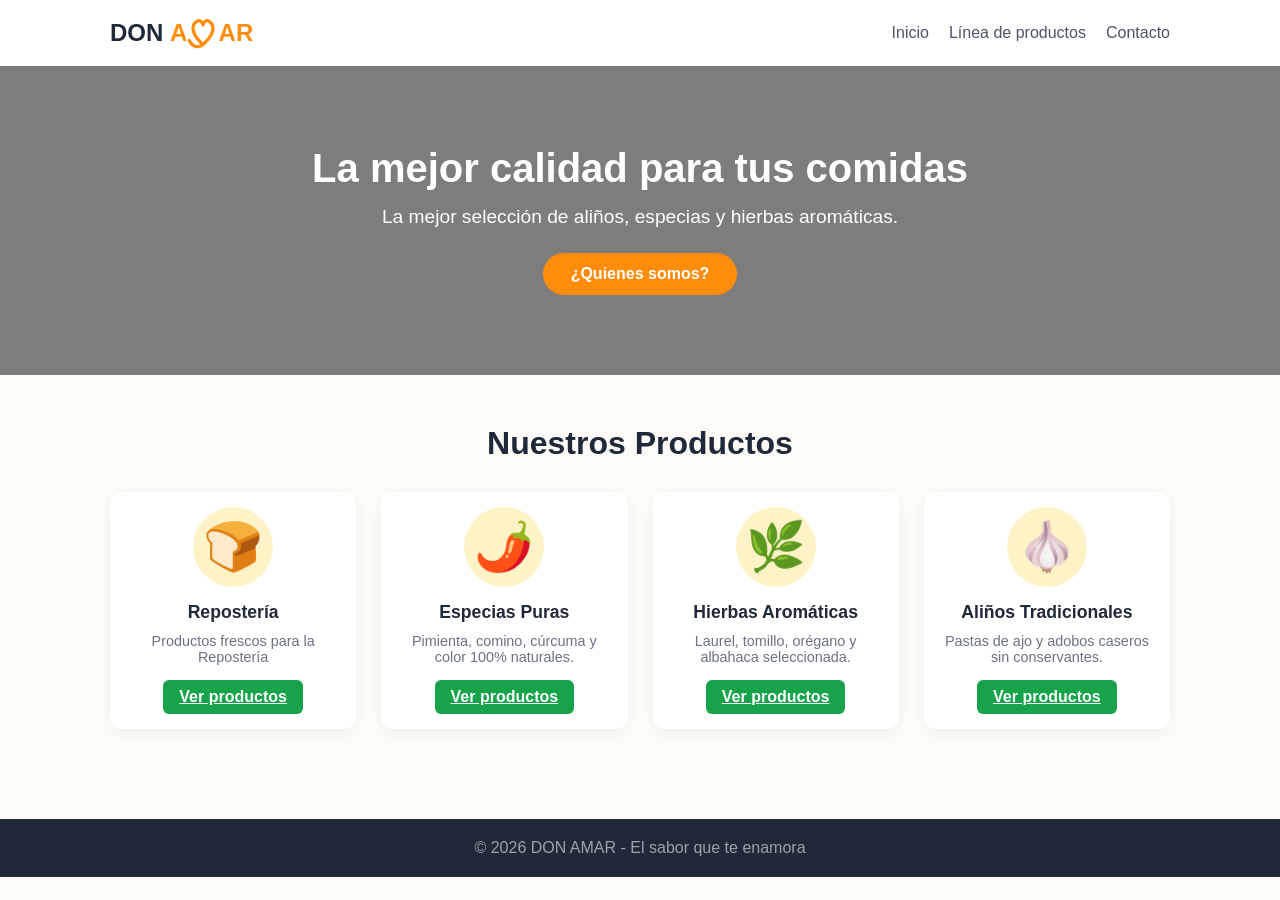
<file: index.html>
<!DOCTYPE html>
<html lang="es">
<head>
    <meta charset="UTF-8">
    <meta name="viewport" content="width=device-width, initial-scale=1.0">
    <title>DON AMAR</title>
    <link rel="stylesheet" href="styles.css">
</head>
<body>


    <!-- Encabezado y Navegación -->
    <header class="header">
        <div class="container logo-nav">
            <a href="#" class="logo">
                <h2>
    DON 
    <span class="Logo-amar">


        A<svg class="m-heart" viewBox="0 0 100 110" fill="none" stroke="currentColor" stroke-width="10" stroke-linecap="round" stroke-linejoin="round"><path d="M 50 90 C 20 65 10 35 30 20 C 45 10 50 30 50 30 C 50 30 55 10 70 20 C 90 35 80 65 50 90 C 35 102 18 98 8 78"/></svg>AR
    </span>
</h2>
            </a>
            <nav class="nav">
                <ul>
                    <li><a href="#inicio">Inicio</a></li>
                    <li><a href="#productos">Línea de productos</a></li>
                    <li><a href="contacto.html">Contacto</a></li>
                </ul>
            </nav>
        </div>
    </header>

    <!-- Sección Principal (Hero) -->
    <section id="inicio" class="hero">
        <div class="container">
            <h1>La mejor calidad para tus comidas</h1>
            <p>La mejor selección de aliños, especias y hierbas aromáticas.</p>
            <a href="#productos" class="btn">¿Quienes somos?</a>
        </div>
    </section>

    <!-- Catálogo de Productos -->
    <section id="productos" class="products container">
        <h2>Nuestros Productos</h2>
        <div class="product-grid">

           <!-- Tarjeta 1: Repostería -->
<div class="product-card">
    <div class="card-img-placeholder">🍞</div>
    <h3>Repostería</h3>
    <p>Productos frescos para la Repostería</p>
    <a href="reposteria.html" class="btn-card">Ver productos</a>
</div>

<!-- Tarjeta 2: Especias Puras -->
<div class="product-card">
    <div class="card-img-placeholder">🌶️</div>
    <h3>Especias Puras</h3>
    <p>Pimienta, comino, cúrcuma y color 100% naturales.</p>
    <a href="condimentos.html" class="btn-card">Ver productos</a>
</div>

<!-- Tarjeta 3: Hierbas Aromáticas -->
<div class="product-card">
    <div class="card-img-placeholder">🌿</div>
    <h3>Hierbas Aromáticas</h3>
    <p>Laurel, tomillo, orégano y albahaca seleccionada.</p>
    <a href="hierbas.html" class="btn-card">Ver productos</a>
</div>

<!-- Tarjeta 4: Aliños Tradicionales -->
<div class="product-card">
    <div class="card-img-placeholder">🧄</div>
    <h3>Aliños Tradicionales</h3>
    <p>Pastas de ajo y adobos caseros sin conservantes.</p>
    <a href="alinos.html" class="btn-card">Ver productos</a>
</div>
        </div>
    </section>

    <!-- Pie de página -->
    <footer id="contacto" class="footer">
        <div class="container">
            <p>&copy; 2026 DON AMAR - El sabor que te enamora</p>
        </div>
    </footer>

</body>
</html>
</file>
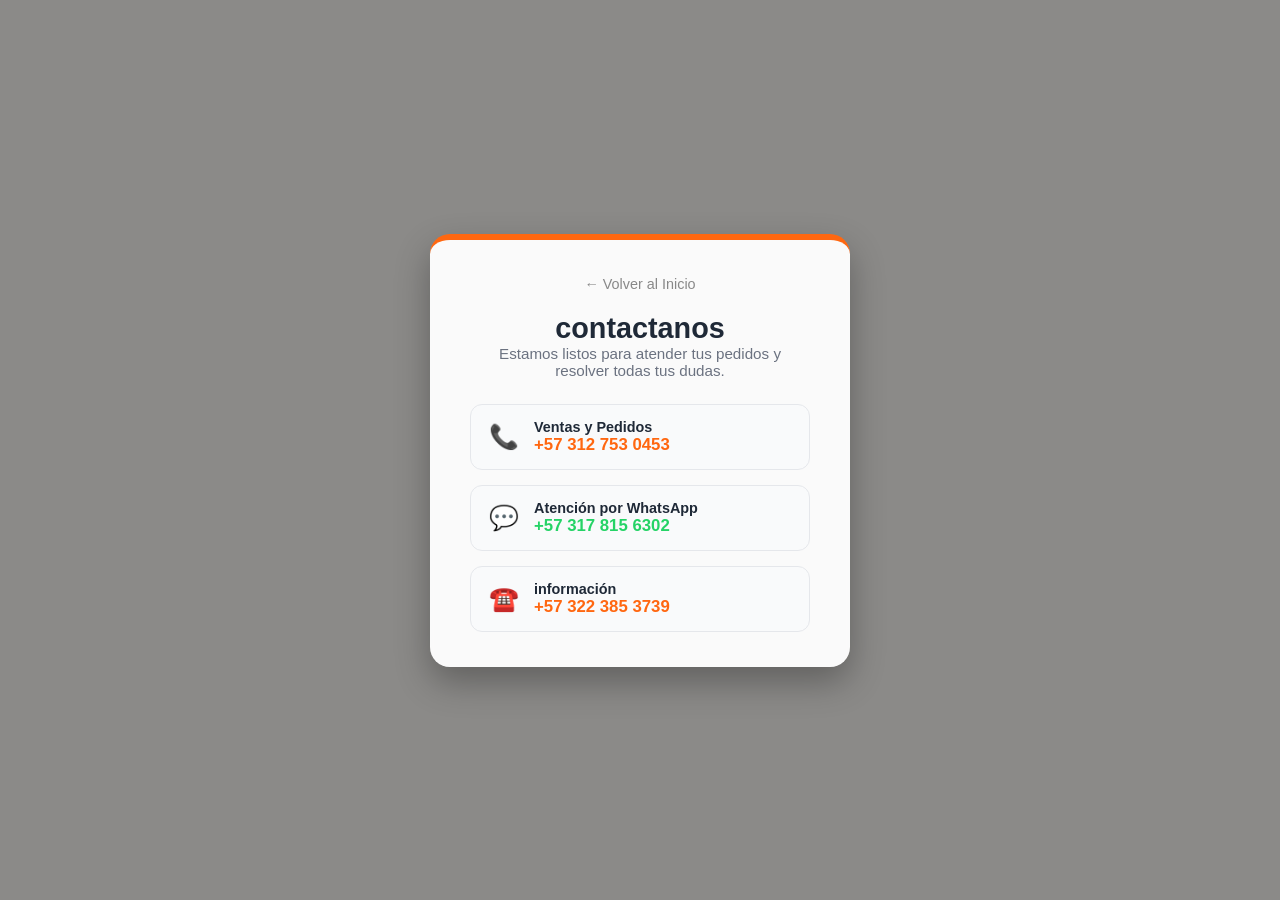
<file: contacto.html>
<!DOCTYPE html>
<html lang="es">
<head>
    <meta charset="UTF-8">
    <meta name="viewport" content="width=device-width, initial-scale=1.0">
    <title>DON AMAR</title>
    <link rel="stylesheet" href="styles.css">
</head>
<body class="contacto-body">

    <div class="contacto-card">
        <!-- Botón para regresar al inicio -->
        <a href="index.html" class="btn-volver">&larr; Volver al Inicio</a>

        <h2>contactanos</h2>
        <p class="contacto-sub">Estamos listos para atender tus pedidos y resolver todas tus dudas.</p>

        <!-- Contenedor con los 3 números -->
        <div class="telefonos-list">
            
            <a href="tel:+57 312 753 0453" class="telefono-item">
                <span class="icono-tel">📞</span>
                <div class="tel-info">
                    <strong>Ventas y Pedidos</strong>
                    <span>+57 312 753 0453</span>
                </div>
            </a>

            <a href="https://wa.me/573109876543" target="_blank" class="telefono-item whatsapp">
                <span class="icono-tel">💬</span>
                <div class="tel-info">
                    <strong>Atención por WhatsApp</strong>
                    <span>+57 317 815 6302</span>
                </div>
            </a>

            <a href="tel:+573205558899" class="telefono-item">
                <span class="icono-tel">☎️</span>
                <div class="tel-info">
                    <strong>información</strong>
                    <span>+57 322 385 3739</span>
                </div>
            </a>

        </div>
    </div>

</body>
</html>
</file>
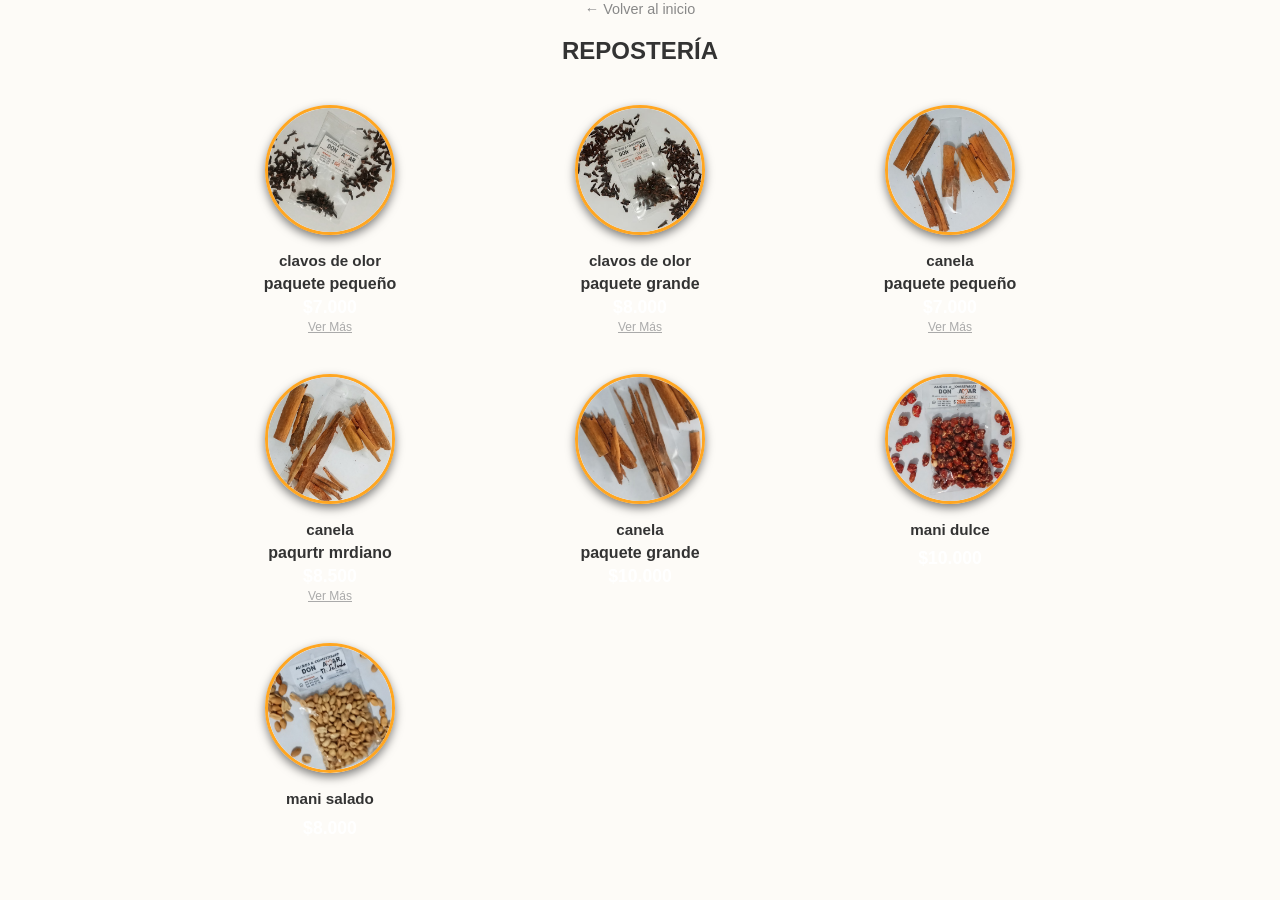
<file: reposteria.html>
<!DOCTYPE html>
<html lang="es">
<head>
    <meta charset="UTF-8">
    <meta name="viewport" content="width=device-width, initial-scale=1.0">
    <title>Repostería y Panadería - El Gran Condimento</title>
    <link rel="stylesheet" href="styles.css">
</head>
<body class="catalogo-body">

    <div class="catalogo-container">
        <header class="catalogo-header"></header>
       <a href="index.html" class="btn-volver"><center>&larr; Volver al inicio </center></a>
            <center><h2>REPOSTERÍA</h2></center>
        </header>

        <!-- Grilla de productos circulares -->
        <div class="productos-grid">
            
            <!-- Producto 1 -->
            <div class="producto-card-circulo">
                <div class="img-wrapper">
                    <img src="clavos.jpg" alt="Mini Croissants Congelados">
                </div>
                <h3>clavos de olor</h3>
                <h4>paquete pequeño</h4>
                <span class="precio">$7.000</span>
                <a href="#" class="ver-mas">Ver Más</a>
            </div>

            <!-- Producto 2 -->
            <div class="producto-card-circulo">
                <div class="img-wrapper">
                    <img src="clavos2.jpg" alt="Pan de Molde Artesanal">
                </div>
                <h3>clavos de olor</h3>
                <h4> paquete grande</h4>
                <span class="precio">$8.000</span>
                <a href="#" class="ver-mas">Ver Más</a>
            </div>

            <!-- Producto 3 -->
            <div class="producto-card-circulo">
                <div class="img-wrapper">
                    <img src="canela.jpg" alt="Mezcla Cupcakes Chocolate">
                </div>
                <h3>canela</h3>
                <h4>paquete pequeño</h4>
                <span class="precio">$7.000</span>
                <a href="#" class="ver-mas">Ver Más</a>
            </div>

            <!-- Producto 4 -->
            <div class="producto-card-circulo">
                <div class="img-wrapper">
                    <img src="canela2.jpg" alt="Vainilla Cupcakes">
                </div>
                <h3>canela</h3>
                <h4>paqurtr mrdiano</h4>
                <span class="precio">$8.500</span>
                <a href="#" class="ver-mas">Ver Más</a>
            </div>

            <!-- Producto 5 -->
            <div class="producto-card-circulo">
                <div class="img-wrapper">
                    <img src="canela3.jpg" alt="Cheese Sticks">
                </div>
                <h3>canela</h3>
                <h4>paquete grande</h4>
                <span class="precio">$10.000</span>
            </div>

            <!-- Producto 6 -->
            <div class="producto-card-circulo">
                <div class="img-wrapper">
                    <img src="mani.jpg" alt="Cheese Sticks">
                </div>
                <h3>mani dulce</h3>
                <span class="precio">$10.000</span>
            </div>

            <!-- Producto 7 -->
            <div class="producto-card-circulo">
                <div class="img-wrapper">
                    <img src="mani2.jpg" alt="Cinnamon Rolls">
                </div>
                <h3>mani salado</h3>
                <span class="precio">$8.000</span>
            </div>

</body>
</html>
</file>
<file: styles.css>
/* RESET BÁSICO */
* {
    margin: 0;
    padding: 0;
    box-sizing: border-box;
    font-family: 'Segoe UI', Tahoma, Geneva, Verdana, sans-serif;
}

body {
    background-color: #fdfbf7;
    color: #333333;
}

.container {
    max-width: 1100px;
    margin: 0 auto;
    padding: 0 20px;
}


/* ENCABEZADO Y NAVEGACIÓN */
.header {
    background-color: #ffffff;
    box-shadow: 0 2px 10px rgba(0, 0, 0, 0.05);
    position: sticky;
    top: 0;
    z-index: 100;
}

.logo-nav {
    display: flex;
    justify-content: space-between;
    align-items: center;
    padding: 15px 20px;
}

.logo h2 {
    color: #1f2937;
}

.Logo-amar {
    color: #ff8d0b; 
    display: inline-flex;
    align-items: center;
}

.m-heart {
    width: 1.5em;
    height: 1.5em;
    display: inline-block;
    vertical-align: middle;
    margin: 0 -0.1em;
    transform: scale(2.0px) translate(3px, 3px);
    )
    
}

.logo-nav a {
    text-decoration: none;
}

.nav ul {
    display: flex;
    list-style: none;
    gap: 20px;
}

.nav a {
    text-decoration: none;
    color: #4b5563;
    font-weight: 500;
    transition: color 0.3s;
}

.nav a:hover {
    color: #ff8d0b;
}

/* HERO SECTION */
.hero {
    background: linear-gradient(rgba(0, 0, 0, 0.5), rgba(0, 0, 0, 0.5)), 
                url('https://images.unsplash.com/photo-1596040033229-a9821ebd058d?auto=format&fit=crop&w=1200&q=80');
    background-size: cover;
    background-position: center;
    color: #ffffff;
    text-align: center;
    padding: 80px 20px;
}

.hero h1 {
    font-size: 2.5rem;
    margin-bottom: 15px;
}

.hero p {
    font-size: 1.2rem;
    margin-bottom: 25px;
}

.btn {
    display: inline-block;
    background-color: #ff8d0b;
    color: #ffffff;
    padding: 12px 28px;
    border-radius: 50px;
    text-decoration: none;
    font-weight: bold;
    transition: background-color 0.3s;
}

.btn:hover {
    background-color: #ff8d0b;
}

/* CATÁLOGO DE PRODUCTOS */
.products {
    padding: 50px 20px;
    text-align: center;
}

.products h2 {
    font-size: 2rem;
    margin-bottom: 30px;
    color: #1f2937;
}

.product-grid {
    display: grid;
    grid-template-columns: repeat(auto-fit, minmax(180px, 1fr));
    gap: 25px;
}

.product-card {
    background-color: #ffffff;
    border-radius: 12px;
    padding: 15px;
    box-shadow: 0 4px 15px rgba(0, 0, 0, 0.05);
    display: flex;
    flex-direction: column;
    align-items: center;
    text-align: center;
    transition: transform 0.3s;
}

.product-card:hover {
    transform: translateY(-5px);
}

.card-img-placeholder {
    font-size: 3rem;
    background-color: #fef3c7;
    width: 80px;
    height: 80px;
    border-radius: 50%;
    display: flex;
    align-items: center;
    justify-content: center;
    margin-bottom: 15px;
}

.product-card h3 {
    font-size: 1.1rem;
    margin-bottom: 10px;
    color: #1f2937;
}

.product-card p {
    font-size: 0.9rem;
    color: #6b7280;
    margin-bottom: 15px;
}

.price {
    font-weight: bold;
    color: #d97706;
    margin-bottom: 15px;
}

.btn-card {
    background-color: #16a34a;
    color: white;
    border: none;
    padding: 8px 16px;
    border-radius: 6px;
    cursor: pointer;
    font-weight: 600;
    transition: background-color 0.3s;
}

.btn-card:hover {
    background-color: #15803d;
}

/* PIE DE PÁGINA */
.footer {
    background-color: #1f2937;
    color: #9ca3af;
    text-align: center;
    padding: 20px;
    margin-top: 40px;
}
/* --- ESTILOS DE LA PÁGINA DE CONTACTO --- */
/* --- FONDO CON PLANTILLA DE CONDIMENTOS/COMIDA --- */
.contacto-body {
    /* Cargamos la imagen de fondo */
    background-image: 
        /* Capa semitransparente suave para opacar un poco la foto y resaltar el texto */
        linear-gradient(rgba(0, 0, 0, 0.45), rgba(0, 0, 0, 0.45)), 
        /* Enlace a la imagen de especias/condimentos */
        url('https://images.unsplash.com/photo-1596040033229-a9821ebd058d?auto=format&fit=crop&w=1620&q=80');

    /* Ajustes para que el fondo cubra toda la pantalla de forma fija */
    background-size: cover;
    background-position: center;
    background-repeat: no-repeat;
    background-attachment: fixed;

    display: flex;
    justify-content: center;
    align-items: center;
    min-height: 100vh;
    margin: 0;
    font-family: Arial, sans-serif;
}

.contacto-card {
    background: rgba(255, 255, 255, 0.96); /* Blanco con leve transparencia elegante */
    padding: 35px 40px;
    border-radius: 20px;
    box-shadow: 0 15px 35px rgba(0, 0, 0, 0.3); /* Sombra más marcada para dar profundidad */
    border-top: 6px solid #ff6710;
    text-align: center;
    max-width: 420px;
    width: 90%;
    backdrop-filter: blur(5px); /* Efecto cristal esmerilado detrás de la tarjeta */
}
.btn-volver {
    display: inline-block;
    color: #888;
    text-decoration: none;
    font-size: 0.9em;
    margin-bottom: 20px;
    transition: color 0.2s;
}

.btn-volver:hover {
    color: #ff6710;
}

.contacto-card h2 {
    color: #1f2937;
    margin-top: 0;
    font-size: 1.8em;
}

.contacto-sub {
    color: #6b7280;
    font-size: 0.95em;
    margin-bottom: 25px;
}

.telefonos-list {
    display: flex;
    flex-direction: column;
    gap: 15px;
}

.telefono-item {
    display: flex;
    align-items: center;
    padding: 14px 18px;
    background-color: #f9fafb;
    border: 1px solid #e5e7eb;
    border-radius: 12px;
    text-decoration: none;
    color: #374151;
    transition: all 0.2s ease;
}

.telefono-item:hover {
    transform: translateY(-2px);
    border-color: #ff6710;
    box-shadow: 0 4px 12px rgba(255, 103, 16, 0.15);
    background-color: #fff8f5;
}

.telefono-item.whatsapp:hover {
    border-color: #25d366;
    box-shadow: 0 4px 12px rgba(37, 211, 102, 0.15);
    background-color: #f0fdf4;
}

.icono-tel {
    font-size: 1.5em;
    margin-right: 15px;
}

.tel-info {
    text-align: left;
    display: flex;
    flex-direction: column;
}

.tel-info strong {
    font-size: 0.9em;
    color: #1f2937;
}

.tel-info span {
    font-size: 1.05em;
    font-weight: bold;
    color: #ff6710;
}

.telefono-item.whatsapp .tel-info span {
    color: #25d366;
}
/* ==========================================
   ESTILOS DE CATÁLOGO CON FOTOS CIRCULARES
   ========================================== */jkml

.catalogo-body {
  background-color: #2e2d2d; /* Fondo oscuro gastronómico */
  background-image:radial-gradient(circle, rgba(255, 255, 255, 0.4)1px, transparent 1.2px),
  radial-gradient(circle, rgba(255, 255, 255, 0.4)1.5px, transparent 2px);
  color: #ffffff;
  font-family: 'Segoe UI', Tahoma, Geneva, Verdana, sans-serif;
  margin: 0;
  padding: 20px;
}

.catalogo-container {
  max-width: 1100px;
  margin: 0 auto;
  text-align: center;
}


.catalogo-header h2 {
  font-size: 2.2rem;
  letter-spacing: 3px;
  text-align: center;
  margin-bottom: 5px;
  color: #f5f5f5;
}
rgb(44, 3, 3)rgb(44, 3, 3)rgb(136, 39, 39)rgb(44, 3, 3)
.catalogo-header p {
  color: #ff6710;
  font-weight: bold;
  letter-spacing: 1px;
}

/* Grilla en filas/columnas ordenadas */
.productos-grid {
  display: grid;
  grid-template-columns: repeat(3, 1fr);
  gap: 40px 30px;
  margin: 40px auto;
  max-width: 900px;
  justify-items: center;
}

.producto-card-circulo {
  display: flex;
  flex-direction: column;
  align-items: center;
  max-width: 200px;
}

/* Marco circular con borde verde sutil */
.img-wrapper {
  width: 130px;
  height: 130px;
  border-radius: 50%;
  overflow: hidden;
  border: 3px solid rgb(255, 166, 33);
  box-shadow: 0 4px 10px rgba(0,0,0,0.5);
  margin-bottom: 12px;
}

.img-wrapper img {
  width: 100%;
  height: 100%;
  object-fit: cover;
}

.producto-card-circulo h3 {
  font-size: 0.95rem;
  margin: 5px 0;
  font-weight: 600;
  line-height: 1.2;
}

.producto-card-circulo h3 small {
  display: block;
  font-weight: normal;
  color: #aaa;
  font-size: 0.8rem;
}

.producto-card-circulo .precio {
  font-size: 1.1rem;
  font-weight: bold;
  color: #ffffff;
  margin-top: 4px;
}

.producto-card-circulo .ver-mas {
  font-size: 0.75rem;
  color: #aaa;
  text-decoration: underline;
  margin-top: 2px;
}

/* Pie con botón de WhatsApp */
.catalogo-footer {
  margin-top: 30px;
  display: flex;
  flex-direction: column;
  align-items: center;
  gap: 15px;
}

.contacto-info strong {
  letter-spacing: 2px;
  font-size: 1.1rem;
}

.contacto-info p {
  margin: 3px 0 0 0;
  color: #ccc;
  font-size: 0.9rem;
}

.btn-whatsapp {
  background-color: #28a745;
  color: #fff;
  padding: 12px 25px;
  border-radius: 25px;
  text-decoration: none;
  font-weight: bold;
  transition: background-color 0.3s;
}

.btn-whatsapp:hover {
  background-color: #218838;
}
 ==========================================
   ESTILOS DE condimentos CON FOTOS CIRCULARES
   ========================================== */

.catalogo-body {
  background-color: #121212; /* Fondo oscuro gastronómico */
  color: #ffffff;
  font-family: 'Segoe UI', Tahoma, Geneva, Verdana, sans-serif;
  margin: 0;
  padding: 20px;
}

.catalogo-container {
  max-width: 1100px;
  margin: 0 auto;
  text-align: center;
}


.catalogo-header h2 {
  font-size: 2.2rem;
  letter-spacing: 3px;
  text-align: center;
  margin-bottom: 5px;
  color: #f5f5f5;
}
rgb(44, 3, 3)rgb(44, 3, 3)rgb(136, 39, 39)rgb(44, 3, 3)
.catalogo-header p {
  color: #ff6710;
  font-weight: bold;
  letter-spacing: 1px;
}

/* Grilla en filas/columnas ordenadas */
.productos-grid {
  display: grid;
  grid-template-columns: repeat(3, 1fr);
  gap: 40px 30px;
  margin: 40px auto;
  max-width: 900px;
  justify-items: center;
}

.producto-card-circulo {
  display: flex;
  flex-direction: column;
  align-items: center;
  max-width: 200px;
}

/* Marco circular con borde verde sutil */
.img-wrapper {
  width: 130px;
  height: 130px;
  border-radius: 50%;
  overflow: hidden;
  border: 3px solid rgb(255, 166, 33);
  box-shadow: 0 4px 10px rgba(0,0,0,0.5);
  margin-bottom: 12px;
}

.img-wrapper img {
  width: 100%;
  height: 100%;
  object-fit: cover;
}

.producto-card-circulo h3 {
  font-size: 0.95rem;
  margin: 5px 0;
  font-weight: 600;
  line-height: 1.2;
}

.producto-card-circulo h3 small {
  display: block;
  font-weight: normal;
  color: #aaa;
  font-size: 0.8rem;
}

.producto-card-circulo .precio {
  font-size: 1.1rem;
  font-weight: bold;
  color: #ffffff;
  margin-top: 4px;
}

.producto-card-circulo .ver-mas {
  font-size: 0.75rem;
  color: #aaa;
  text-decoration: underline;
  margin-top: 2px;
}

/* Pie con botón de WhatsApp */
.catalogo-footer {
  margin-top: 30px;
  display: flex;
  flex-direction: column;
  align-items: center;
  gap: 15px;
}

.contacto-info strong {
  letter-spacing: 2px;
  font-size: 1.1rem;
}

.contacto-info p {
  margin: 3px 0 0 0;
  color: #ccc;
  font-size: 0.9rem;
}

.btn-whatsapp {
  background-color: #28a745;
  color: #fff;
  padding: 12px 25px;
  border-radius: 25px;
  text-decoration: none;
  font-weight: bold;
  transition: background-color 0.3s;
}

.btn-whatsapp:hover {
  background-color: #218838;
}
</file>
